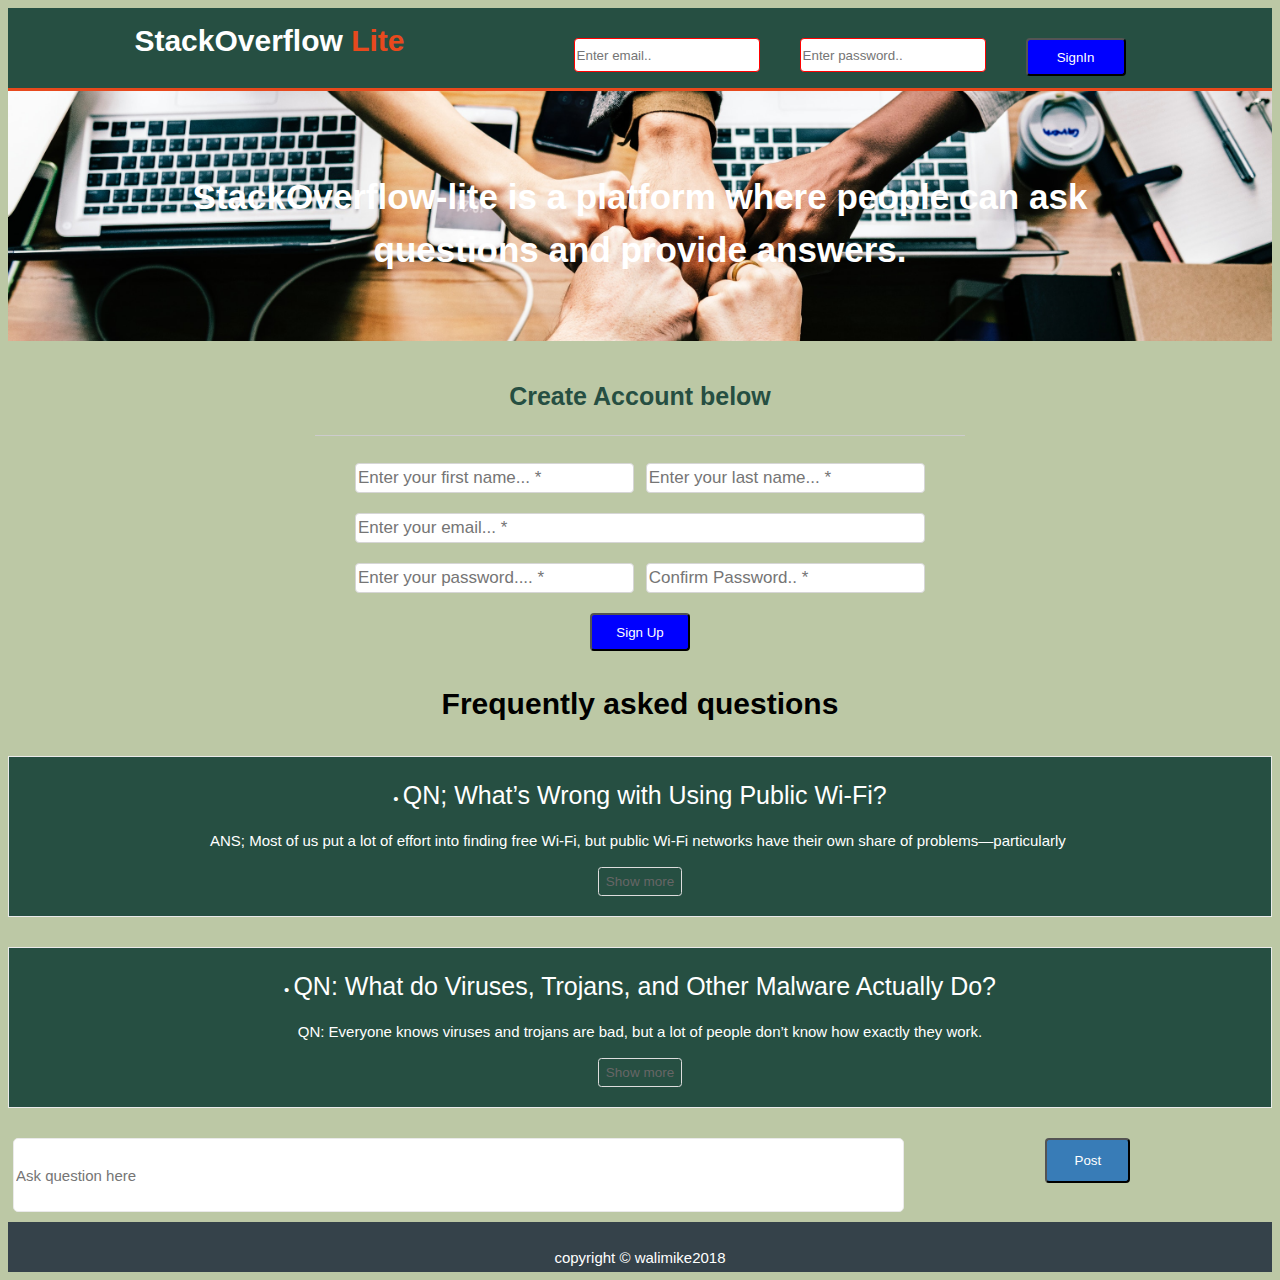
<file: UI/index.html>
<!DOCTYPE html>
<html>
<head>
  <meta charset="utf-8">
  <meta name="viewport" content="width=device-width">
  <link href="static/style.css" type="text/css" rel="stylesheet">
</head>

<body>
  <header>
    <div class="container">
       <div id="branding">
         <h1>StackOverflow <span class="highlight">Lite</span><h1>
       </div>
       <nav>
           <div id="signinarea">
                <ul>
                 <li>
                   <form >
                     <input type="email" placeholder="Enter email..">
                   </form>
                 </li>
                 <li>
                   <form>
                       <input type="password" placeholder="Enter password..">
                   </form>
                 </li>
                 <li><a href="home.html"><button type="submit" class="button_1">SignIn</button></a></li>
               </ul>
           </div>
       </nav>
    </div>
  </header>
  <section id="showcase">
    <div class="container">
      <h1>StackOverflow-lite is a platform where people can ask questions and provide answers.</h1>
    </div>
  </section>
  <section id="signup">
    <div class="container">
      <form class="signup-form">

    <!-- form header -->
          <div class="form-header">
            <h1>Create Account below</h1>
          </div>

          <!-- form body -->
          <div class="form-body">

            <!-- Firstname and Lastname -->
              <div class="horizontal-group">
                <div class="form-group left">
                  <input type="text" id="firstname" class="form-input" placeholder="Enter your first name... *" required="required" />
                </div>
                <div class="form-group right">
                  <input type="text" id="lastname" class="form-input" placeholder="Enter your last name... *" />
                </div>
              </div>

              <!-- Email -->
              <div class="form-group">
                  <input type="email" id="email" class="form-input" placeholder="Enter your email... *" required="required">
              </div>

              <!-- Passwrod and confirm password -->
              <div class="horizontal-group">
                  <div class="form-group left">
                    <input type="password" id="password" class="form-input" placeholder="Enter your password.... *" required="required">
                  </div>
                  <div class="form-group right">
                    <input type="password" class="form-input" id="confirm-password" placeholder="Confirm Password.. *" required="required">
                  </div>
              </div>
              <div class="form-footer">
                  <button type="submit" class="button_1">Sign Up</button>
              </div>
          </div>
        </form>
    </div>
  </section>
  <h1 id="frequentlyaked">Frequently asked questions</h1>
  <div class="question-area">
    <div id="q">
      &bull; <a href="answer.html">QN; What’s Wrong with Using Public Wi-Fi?</a>
    </div>
    <div class="num-answers">
      <input type="checkbox" class="read-more-state" id="post-3" />
      <p class="read-more-wrap"> ANS; Most of us put a lot of effort into finding free Wi-Fi, but public Wi-Fi networks have their own share of problems—particularly <span class="read-more-target highlight"> that it’s very insecure. Even if a Wi-Fi network has a password, other people on the network could see what you’re doing, or—if they were so inclinded—steal personal information and passwords. Luckily, there’s a lot you can do to stay safe: make sure sharing is turned off, use HTTPS whenever possible, and run your traffic through a VPN. Follow this guide for the details, and you should be a-okay.</span></p>
      <label for="post-3" class="read-more-trigger"></label>
    </div>
  </div>
  <div class="question-area">
    <div id="q">
      &bull; <a href="answer.html">QN: What do Viruses, Trojans, and Other Malware Actually Do?</a>
    </div>
    <div class="num-answers">
       <input type="checkbox" class="read-more-state" id="post-1" />
        <p class="read-more-wrap">QN: Everyone knows viruses and trojans are bad, but a lot of people don’t know how exactly they work.<span class="read-more-target highlight"> Viruses, for example, are programs that copy themselves and infect a computer, spreading from one to another—just like, well, a real life virus. Trojans, on the other hand, are applications that look normal, but secretly have code that’s doing something else—like letting someone else control your computer. We highly recommend reading this explanation for more detail on the different types of malware, as well as the biggest myths surrounding them. And, as always, make sure you’re running a good antivirus program—even if you have good browsing habits.</span></p>
        <label for="post-1" class="read-more-trigger"></label>
    </div>
  </div>
  <div class="askquestion">
    <form action="" >
      <input class="box-area" type="text"  placeholder="Ask question here">
    </form>
    <button class="button_3" type="submit">Post</button>
</div>
  <footer>
    <p>copyright &copy; walimike2018 </p>
  </footer>
</body>

</html>
</file>
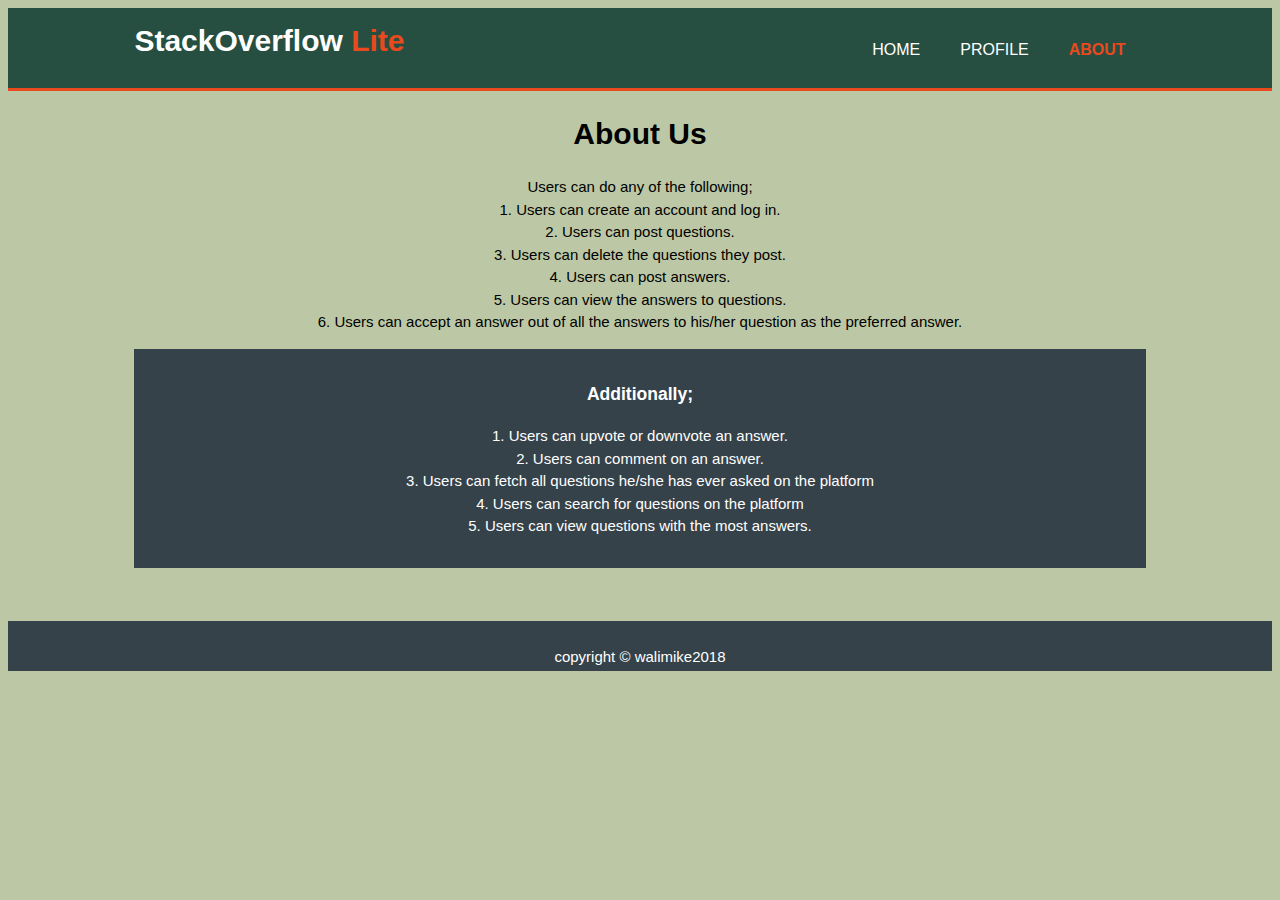
<file: UI/about.html>
<!DOCTYPE html>
<html>
<head>
  <meta charset="utf-8">
  <meta name="viewport" content="width=device-width">
  <link href="static/style.css" type="text/css" rel="stylesheet">
</head>

<body>
  <header>
    <div class="container">
       <div id="branding">
         <h1>StackOverflow <span class="highlight">Lite</span><h1>
       </div>
       <nav>
         <ul>
           <li><a href="home.html">Home</a></li>
           <li><a href="profile.html">Profile</a></li>
           <li class="current"><a href="about.html">About</a></li>
         </ul>
       </nav>
    </div>
  </header>
  <section id="main">
      <div class="container">
          <h1 class="pagetitle">About Us</h1>
          <p> Users can do any of the following;<br>1.
  Users can create an account and log in.<br>
  2. Users can post questions.<br>
  3. Users can delete the questions they post.<br>
  4. Users can post answers.<br>
  5. Users can view the answers to questions.<br>
  6. Users can accept an answer out of all the answers to his/her question as the preferred
  answer.</p>
          <div class="dark">
            <h3>Additionally;</h3>
          <p> 1.
  Users can upvote or downvote an answer.<br>
  2. Users can comment on an answer.<br>
  3. Users can fetch all questions he/she has ever asked on the platform<br>
  4. Users can search for questions on the platform<br>
  5. Users can view questions with the most answers.</p>
         </div>
     </div>
    </section>
    <footer>
      <p>copyright &copy; walimike2018 </p>
    </footer>
  </body>
</file>
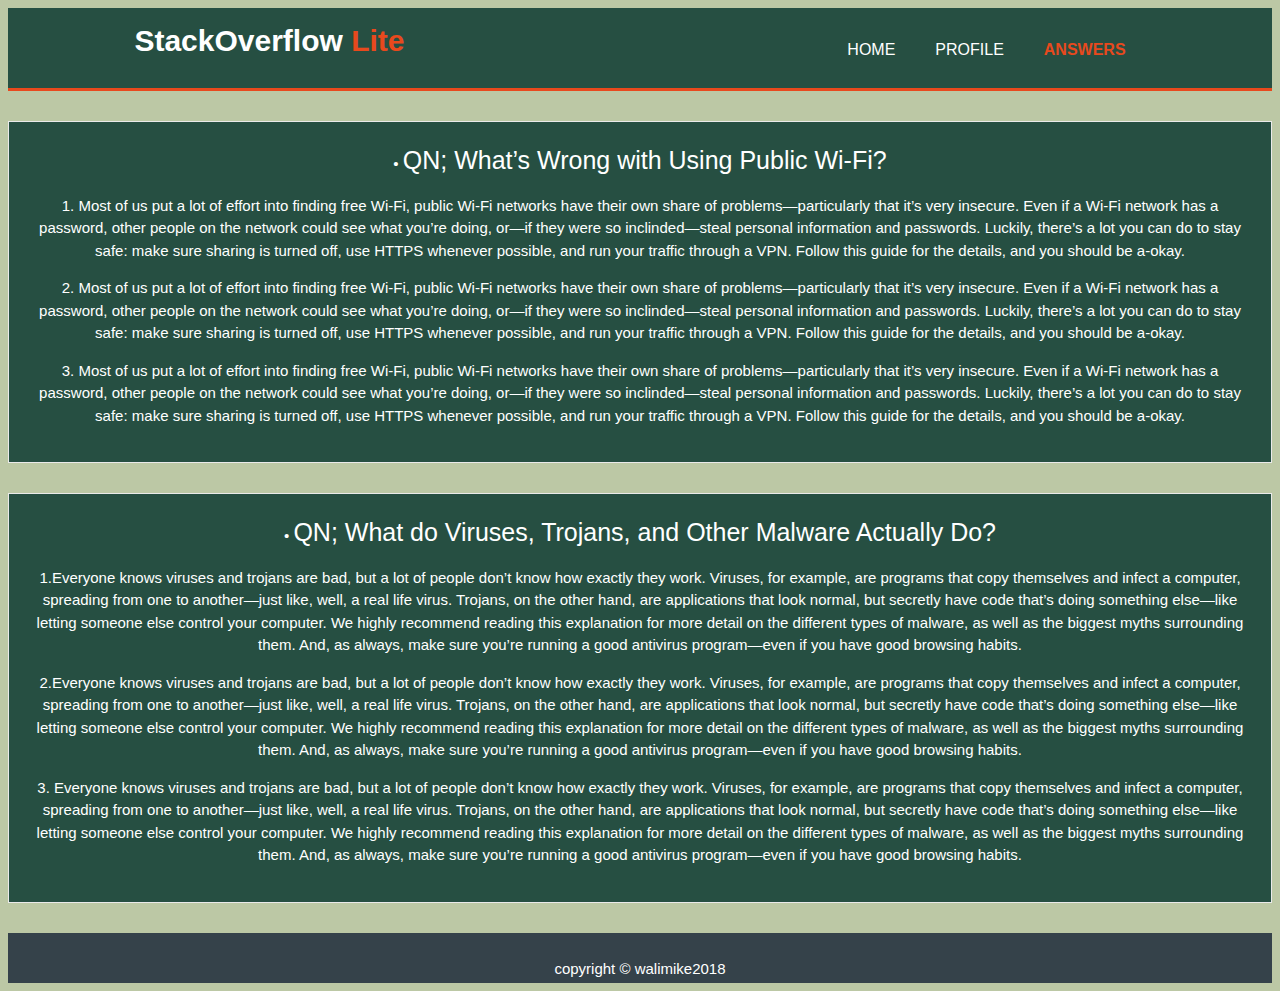
<file: UI/answer.html>
<!DOCTYPE html>
<html>
<head>
  <meta charset="utf-8">
  <meta name="viewport" content="width=device-width">
  <link href="static/style.css" type="text/css" rel="stylesheet">
</head>

<body>
  <header>
    <div class="container">
       <div id="branding">
         <h1>StackOverflow <span class="highlight">Lite</span><h1>
       </div>
       <nav>
         <ul>
           <li><a href="home.html">Home</a></li>
           <li><a href="profile.html">Profile</a></li>
           <li class="current"><a href="about.html">Answers</a></li>
         </ul>
       </nav>
    </div>
  </header>
  <section id="answers">
  <div class="question-area">
      <div id="q">
        &bull; <a href="index.html">QN; What’s Wrong with Using Public Wi-Fi?</a>
      </div>
      <div id="a">
        <p>1. Most of us put a lot of effort into finding free Wi-Fi, public Wi-Fi networks have their own share of problems—particularly  that it’s very insecure. Even if a Wi-Fi network has a password, other people on the network could see what you’re doing, or—if they were so inclinded—steal personal information and passwords. Luckily, there’s a lot you can do to stay safe: make sure sharing is turned off, use HTTPS whenever possible, and run your traffic through a VPN. Follow this  guide for the details, and you should be a-okay.</p>
        <p> 2. Most of us put a lot of effort into finding free Wi-Fi, public Wi-Fi networks have their own share of problems—particularly  that it’s very insecure. Even if a Wi-Fi network has a password, other people on the network could see what you’re doing, or—if they were so inclinded—steal personal information and passwords. Luckily, there’s a lot you can do to stay safe: make sure sharing is turned off, use HTTPS whenever possible, and run your traffic through a VPN. Follow this  guide for the details, and you should be a-okay.</p>
        <p> 3. Most of us put a lot of effort into finding free Wi-Fi, public Wi-Fi networks have their own share of problems—particularly  that it’s very insecure. Even if a Wi-Fi network has a password, other people on the network could see what you’re doing, or—if they were so inclinded—steal personal information and passwords. Luckily, there’s a lot you can do to stay safe: make sure sharing is turned off, use HTTPS whenever possible, and run your traffic through a VPN. Follow this  guide for the details, and you should be a-okay.</p>
  </div>
  </section>
  <section id="answers">
  <div class="question-area">
      <div id="q">
        &bull; <a href="index.html">QN; What do Viruses, Trojans, and Other Malware Actually Do?</a>
      </div>
      <div id="a">
        <p>1.Everyone knows viruses and trojans are bad, but a lot of people don’t know how exactly they work. Viruses, for example, are programs that copy themselves and infect a computer, spreading from one to another—just like, well, a real life virus. Trojans, on the other hand, are applications that look normal, but secretly have code that’s doing something else—like letting someone else control your computer. We highly recommend reading this explanation for more detail on the different types of malware, as well as the biggest myths surrounding them. And, as always, make sure you’re running a good antivirus program—even if you have good browsing habits.</p>
        <p> 2.Everyone knows viruses and trojans are bad, but a lot of people don’t know how exactly they work. Viruses, for example, are programs that copy themselves and infect a computer, spreading from one to another—just like, well, a real life virus. Trojans, on the other hand, are applications that look normal, but secretly have code that’s doing something else—like letting someone else control your computer. We highly recommend reading this explanation for more detail on the different types of malware, as well as the biggest myths surrounding them. And, as always, make sure you’re running a good antivirus program—even if you have good browsing habits.</p>
        <p> 3. Everyone knows viruses and trojans are bad, but a lot of people don’t know how exactly they work. Viruses, for example, are programs that copy themselves and infect a computer, spreading from one to another—just like, well, a real life virus. Trojans, on the other hand, are applications that look normal, but secretly have code that’s doing something else—like letting someone else control your computer. We highly recommend reading this explanation for more detail on the different types of malware, as well as the biggest myths surrounding them. And, as always, make sure you’re running a good antivirus program—even if you have good browsing habits.</p>
  </div>
  </section>
  <footer>
    <p>copyright &copy; walimike2018 </p>
  </footer>
</body>
</html>
</file>
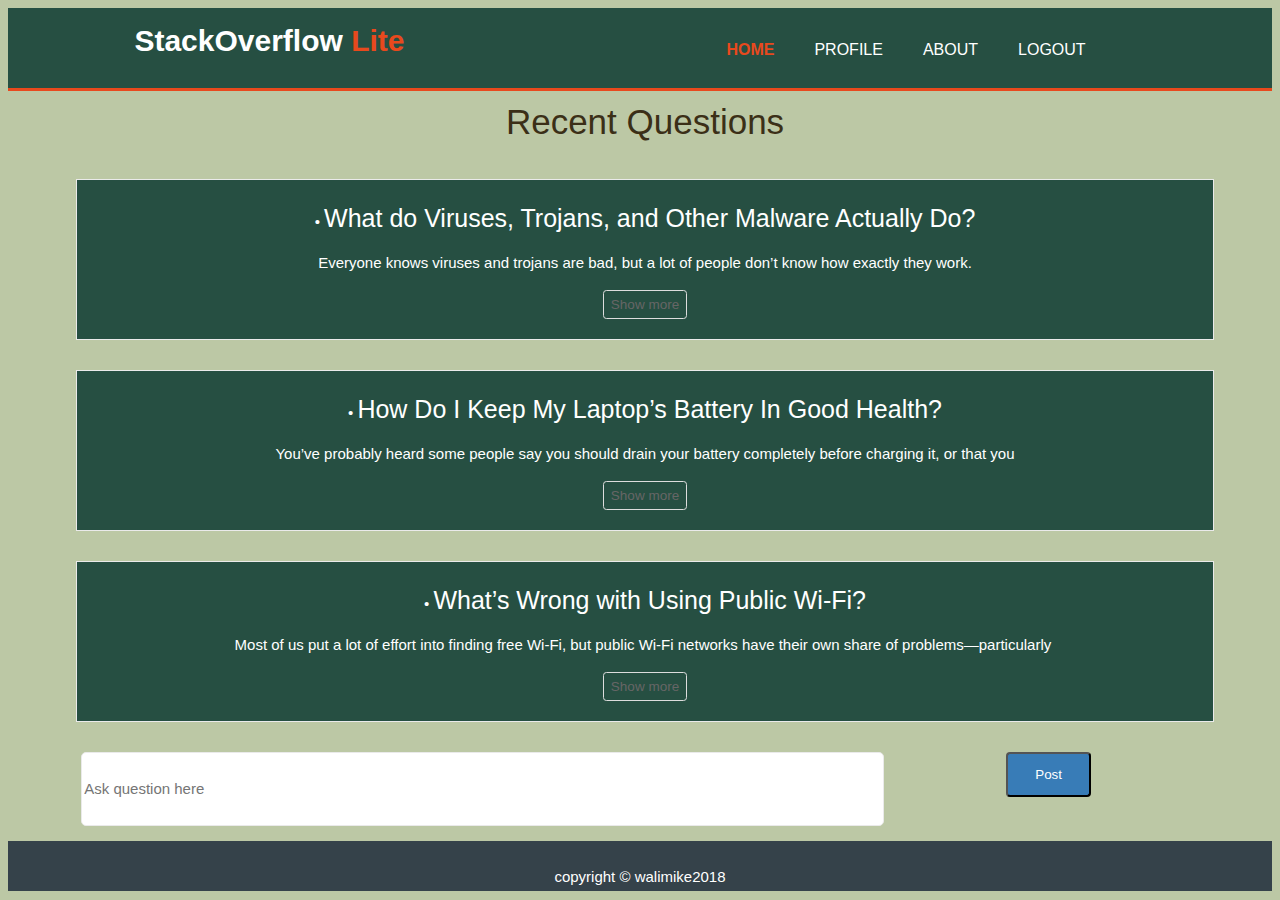
<file: UI/home.html>
<!DOCTYPE html>
<html>
<head>
  <meta charset="utf-8">
  <meta name="viewport" content="width=device-width">
  <link href="static/style.css" type="text/css" rel="stylesheet">
</head>

<body>
  <header>
    <div class="container">
       <div id="branding">
         <h1>StackOverflow <span class="highlight">Lite</span><h1>
       </div>
       <nav>
         <ul>
           <li class="current"><a href="home.html">Home</a></li>
           <li><a href="profile.html">Profile</a></li>
           <li><a href="about.html">About</a></li>
           <li><a href="index.html">Logout</a><li>
         </ul>
       </nav>
    </div>
  </header>
  <section id="homeshowcase">

	<!-- MAIN CONTENT -->
		<div class="qna">
			<div class="qna-heading">Recent Questions</div>

			<div class="question-area">
				<div id="q">
					&bull; <a href="answer.html"> What do Viruses, Trojans, and Other Malware Actually Do?</a>
				</div>
				<div class="num-answers">
           <input type="checkbox" class="read-more-state" id="post-1" />
            <p class="read-more-wrap">Everyone knows viruses and trojans are bad, but a lot of people don’t know how exactly they work.<span class="read-more-target highlight"> Viruses, for example, are programs that copy themselves and infect a computer, spreading from one to another—just like, well, a real life virus. Trojans, on the other hand, are applications that look normal, but secretly have code that’s doing something else—like letting someone else control your computer. We highly recommend reading this explanation for more detail on the different types of malware, as well as the biggest myths surrounding them. And, as always, make sure you’re running a good antivirus program—even if you have good browsing habits.</span></p>
            <label for="post-1" class="read-more-trigger"></label>
        </div>
			</div>

			<div class="question-area">
				<div id="q">
					&bull; <a href="answer.html">How Do I Keep My Laptop’s Battery In Good Health?</a>
				</div>
				<div class="num-answers">
          <input type="checkbox" class="read-more-state" id="post-2" />
          <p class="read-more-wrap">You’ve probably heard some people say you should drain your battery completely before charging it, or that you<span class="read-more-target highlight"> should keep it between 40% and 80% all the time to make it last longer. Most of these rules are outdated, applying to older nickel-based batteries. Luckily, most or all of your gadgets these days run on Lithium Ion batteries, which are easy to take care of. We recommend reading our full guide on how they work, but the gist is: they last longer when you perform shallow discharges, keep them cool, and don’t leave them plugged in while they’re running at 100%. Honestly, though, batteries have a finite life no matter what, and your efforts will only go so far—so don’t stress about it. Focus your efforts on getting better battery life out of your iPhone, Android phone, or laptop on a given charge instead—and knowing how to replace the battery when it starts dying.</span></p>
          <label for="post-2" class="read-more-trigger"></label>
        </div>
			</div>

      <div class="question-area">
				<div id="q">
					&bull; <a href="answer.html">What’s Wrong with Using Public Wi-Fi?</a>
				</div>
				<div class="num-answers">
          <input type="checkbox" class="read-more-state" id="post-3" />
          <p class="read-more-wrap">Most of us put a lot of effort into finding free Wi-Fi, but public Wi-Fi networks have their own share of problems—particularly <span class="read-more-target highlight"> that it’s very insecure. Even if a Wi-Fi network has a password, other people on the network could see what you’re doing, or—if they were so inclinded—steal personal information and passwords. Luckily, there’s a lot you can do to stay safe: make sure sharing is turned off, use HTTPS whenever possible, and run your traffic through a VPN. Follow this guide for the details, and you should be a-okay.</span></p>
          <label for="post-3" class="read-more-trigger"></label>
        </div>
			</div>

        <div class="askquestion">
          <form action="" >
            <input class="box-area" type="text"  placeholder="Ask question here">
          </form>
          <button class="button_3" type="submit">Post</button>
      </div>
  </section>
  <footer>
    <p>copyright &copy; walimike2018 </p>
  </footer>
</body>
</html>
</file>
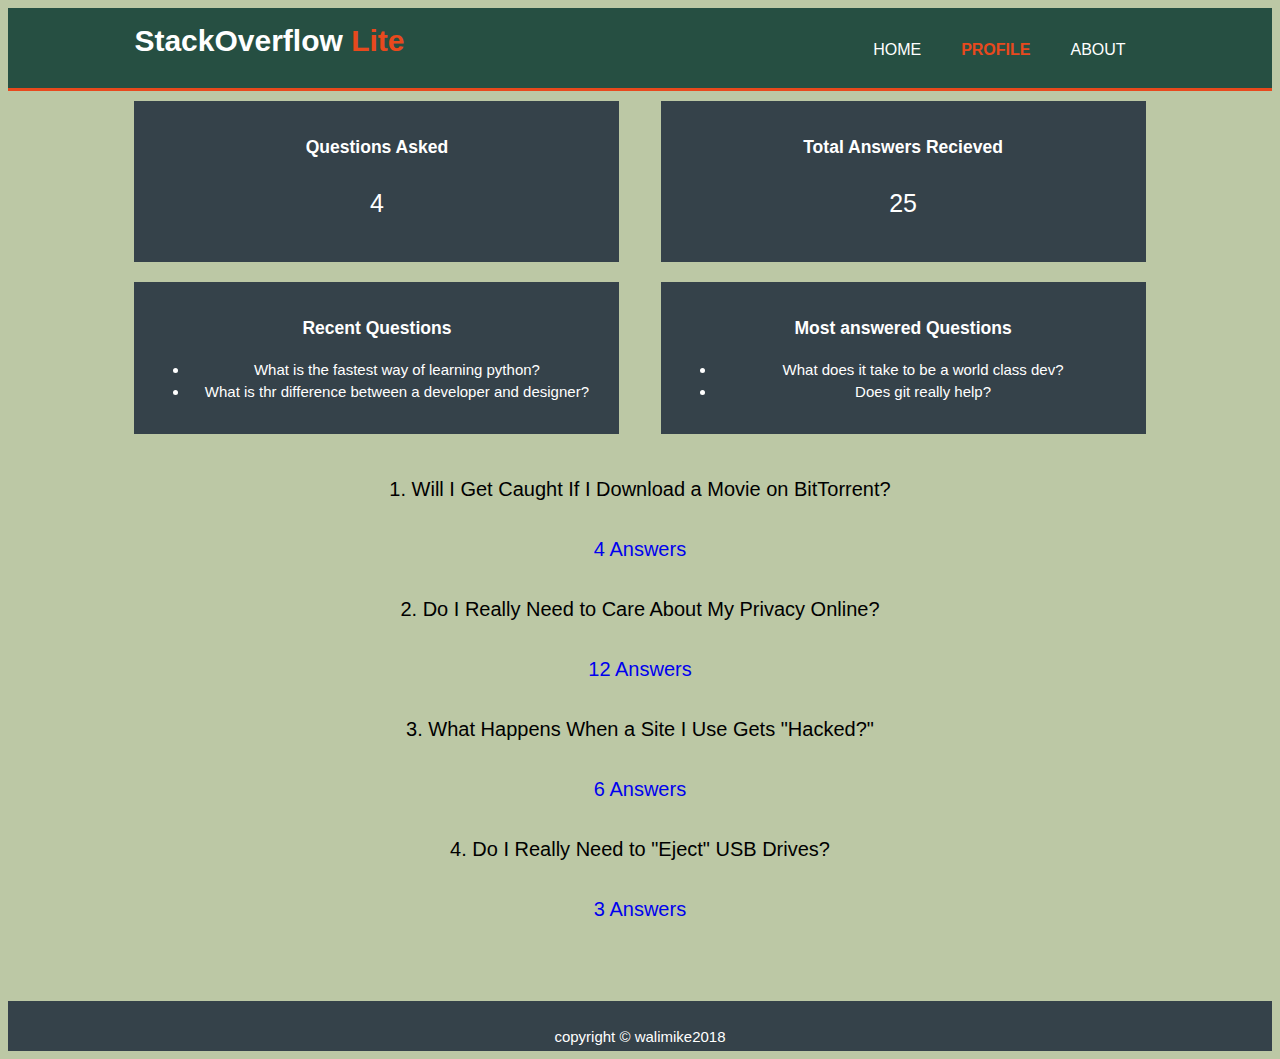
<file: UI/profile.html>
<!DOCTYPE html>
<html>
<head>
  <meta charset="utf-8">
  <meta name="viewport" content="width=device-width">
  <link href="static/style.css" type="text/css" rel="stylesheet">
</head>

<body>
  <header>
    <div class="container">
       <div id="branding">
         <h1>StackOverflow <span class="highlight">Lite</span><h1>
       </div>
       <nav>
         <ul>
           <li><a href="home.html">Home</a></li>
           <li class="current"><a href="profile.html">Profile</a></li>
           <li><a href="about.html">About</a></li>
         </ul>
       </nav>
    </div>
  </header>
  <section id="profileshowcase">
    <div class="container">
      <div class="dark" id="questionsasked">
                <h3>Questions Asked</h3>
                <p class="number">4</p>
            </div>
            <div class="dark" id="answersgiven">
                <h3>Total Answers Recieved</h3>
                <p class="number">25</p>
            </div>
            <div class="dark" id="recentmostanswers">
                <h3>Most answered Questions</h3>
                <ul>
                    <li>What does it take to be a world class dev?</li>
                    <li>Does git really help?</li>
                </ul>
            </div>
            <div class="dark" id="recentquestions">
                <h3>Recent Questions</h3>
                <ul>
                    <li>What is the fastest way of learning python?</li>
                    <li>What is thr difference between a developer and designer?</li>
                </ul>
            </div>
    </div>
				<div class="question">
					 <p>1. Will I Get Caught If I Download a Movie on BitTorrent?</p>
				</div>
				<div class="num-answers"><a href="answer.html">4 Answers</a></div>
  				<div class="question">
  					 <p>2. Do I Really Need to Care About My Privacy Online?</p>
  				</div>
  				<div class="num-answers"><a href="answer.html">12 Answers</a></div>
    				<div class="question">
    					 <p>3. What Happens When a Site I Use Gets "Hacked?"</p>
    				</div>
    				<div class="num-answers"><a href="answer.html">6 Answers</a></div>
      				<div class="question">
      					<p>4. Do I Really Need to "Eject" USB Drives?</p>
      				</div>
      				<div class="num-answers"><a href="answer.html">3 Answers</a></div>
  </section>
  <footer>
    <p>copyright &copy; walimike2018 </p>
  </footer>
</body>
</file>
<file: UI/static/style.css>
/*global features*/
body{
  background-color: #bcc8a5;
  text-align:center;
  font: 15px/1.5 Arial, Helvetica, sans-serif;
}

.container{
  width: 80%;
  margin: auto;
  overflow: hidden;
}

header{
  background: #264f42;
  color: #ffffff;
  padding-top: 10px;
  min-height: 70px;
  border-bottom: #e8491d 3px solid;
}

header a{
  color: #ffffff;
  text-decoration: none;
  text-transform: uppercase;
  font-size: 16px;
}

header ul{
  margin: 0;
  padding: 0;
}

header li{
  float: left;
  display: inline;
  padding: 0 20px 0 20px;
}

header #branding{
  float: left
}

header #branding h1{
  margin: 0;
}

header nav{
  float: right;
  margin-top: 20px;
}

header .highlight, header .current a{
  color: #e8491d;
  font-weight: bold;
}

header a:hover{
  color: #cccccc;
  font-weight: bold;
}

.dark{
  padding: 15px;
  background: #35424a;
  color: #ffffff;
  margin-top: 10px;
  margin-bottom: 10px;
}

 form input {
    height: 30px;
    width: 180px;
    border: 1px solid red;
    border-radius: 4px;
}
/* SHOW CASE AREA FOR index.html*/

#showcase{
  width:100%;
  min-height: 250px;
  background: url('../images/stack1.jpg') no-repeat 0 -200px;
  background-size: cover;
  text-align: center;
  color: ffffff;
}

#showcase h1{
  color: #ffffff;
  margin-top: 80px;
  font-size: 35px;
  margin-bottom: 10px;
}

#showcase p{
  font-size: 20px;
}

#signuparea{
  padding: 15px;
  color: #ffffff;
  background: #35bf4d;
}

.signup-form {
  font-family: "Roboto", sans-serif;
  width:650px;
  margin: 0 auto;
  border-radius: 10px;
}

form-header  {
  background-color: #EFF0F1;
  border-top-left-radius: 10px;
  border-top-right-radius: 10px;
}

.form-header h1 {
  font-size: 25px;
  text-align:center;
  color:#264f42;
  padding:20px 0;
  border-bottom:1px solid #cccccc;
}

.form-body {
  padding:10px 40px;
  color:#005b96;
}

.form-group{
  margin-bottom:20px;
}

.form-body .form-input {
    font-size: 17px;
    box-sizing: border-box;
    width: 100%;
    height: 30px;
    padding:4px
    color: #333333;
    text-align: left;
    border: 1px solid #d6d6d6;
    outline: none;
}

.horizontal-group .left{
  float:left;
  width:49%;

}

.horizontal-group .right{
  float:right;
  width:49%;
}

.button_1{
  background: blue;
  height: 38px;
  width: 100px;
  border-radius: 4px;
  padding-left: 20px;
  padding-right: 20px;
  color: #ffffff;
}

.button_3{
    height:45px;
    width: 85px;
    background: #387cb7;
    color: #fff;
    border-radius: 4px;
}

footer{
  padding: 10px;
  margin-top: 10px;
  height: 30px;
  color: #ffffff;
  background-color: #35424a;
}
/* home.html CSS */

#homeshowcase{
  overflow: hidden;
  width: 100%;
  background-color: ##99CC99;
  text-align: centre;
  padding: 5px;
}

.qna{
	width: 90%;
	margin: 0 auto;
}

.qna-heading{
	font: 35px/1.5 Arial, Helvetica, sans-serif;
	color: #3b2f17;
}

#q a{
  font: 25px/1.5 Arial, Helvetica, sans-serif;
  color: #ffffff;
  text-decoration:none;
}


#a{
  font: 15px/1.5 Arial, Helvetica, sans-serif;
}

.question-area {
	margin: 30px 0;
	padding: 20px;
	border: 1px solid #eaeaea;
  background-color: #264f42;
  color: #ffffff;
}

.num-answers {
	font: 15px/1.5 Arial, Helvetica, sans-serif;
}

.askquestion{
  overflow: hidden;
}

.box-area{
  font: 15px/1.5 Arial, Helvetica, sans-serif;
  margin-left: 5px;
  float: left;
  height: 70px;
  border: 1px solid #eaeaea;
  width: 70%;
  background-color: #ffffff;
  border-radius: 5px;
  overflow: hidden;
}

.read-more-state {
  display: none;
}

.read-more-target {
  opacity: 0;
  max-height: 0;
  font-size: 0;
  transition: .25s ease;
}

.read-more-state:checked ~ .read-more-wrap .read-more-target {
  opacity: 1;
  font-size: inherit;
  max-height: 999em;
}

.read-more-state ~ .read-more-trigger:before {
  content: 'Show more';
}

.read-more-state:checked ~ .read-more-trigger:before {
  content: 'Show less';
}

.read-more-trigger {
  cursor: pointer;
  display: inline-block;
  padding: 0 .5em;
  color: #666;
  font-size: .9em;
  line-height: 2;
  border: 1px solid #ddd;
  border-radius: .25em;
}

/* PROFILE PAGE CSS */

#profileshowcase{
  height: 900px;

}

.question {
	font-size: 20px;
  margin: 30px;
}

.number{
    font-size: 25px
}

.num-answers a{
  font-size: 20px;
  text-decoration: none;
}

#questionsasked{
  float: left;
  width: 45%;
}

#answersgiven{
  float: right;
  width: 45%;
}

#recentquestions{
  float: left;
  width: 45%;
}

#recentmostanswers{
  float: right;
  width: 45%
}


/* about.html css */
#main{
  min-height: 520px;
}
</file>
